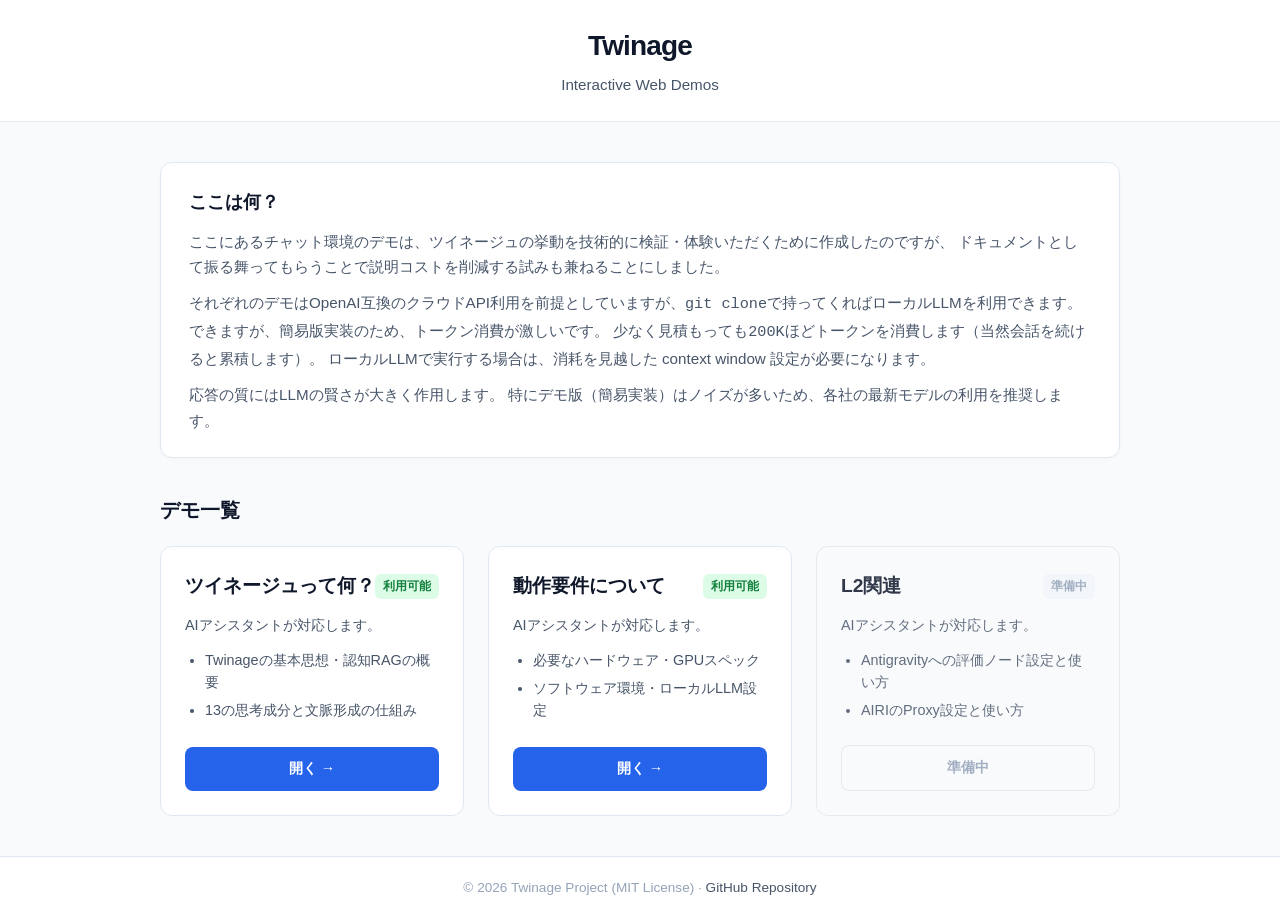
<file: docs/index.html>
<!DOCTYPE html>
<html lang="ja">
<head>
  <meta charset="UTF-8">
  <meta name="viewport" content="width=device-width, initial-scale=1.0">
  <title>Twinage - Interactive Demos</title>
  <style>
    :root {
      --bg-primary: #ffffff;
      --bg-secondary: #f8fafc;
      --border-color: #e2e8f0;
      --text-primary: #0f172a;
      --text-secondary: #475569;
      --text-muted: #94a3b8;
      --accent-color: #2563eb;
      --accent-hover: #1d4ed8;
      --card-bg: #ffffff;
      --radius: 12px;
    }

    * {
      box-sizing: border-box;
      margin: 0;
      padding: 0;
    }

    body {
      font-family: -apple-system, BlinkMacSystemFont, "Segoe UI", Roboto, "Helvetica Neue", Arial, sans-serif;
      background-color: var(--bg-secondary);
      color: var(--text-primary);
      line-height: 1.6;
      min-height: 100vh;
      display: flex;
      flex-direction: column;
    }

    /* Header */
    header {
      background-color: var(--bg-primary);
      border-bottom: 1px solid var(--border-color);
      padding: 24px 20px;
      text-align: center;
    }

    .brand-title {
      font-size: 1.75rem;
      font-weight: 800;
      letter-spacing: -0.03em;
      color: var(--text-primary);
    }

    .brand-subtitle {
      font-size: 0.95rem;
      color: var(--text-secondary);
      margin-top: 4px;
    }

    /* Main Container */
    main {
      flex: 1;
      max-width: 1000px;
      width: 100%;
      margin: 40px auto;
      padding: 0 20px;
    }

    /* About Section */
    .about-card {
      background-color: var(--card-bg);
      border: 1px solid var(--border-color);
      border-radius: var(--radius);
      padding: 24px 28px;
      margin-bottom: 36px;
      box-shadow: 0 2px 4px rgba(0, 0, 0, 0.02);
    }

    .about-title {
      font-size: 1.15rem;
      font-weight: 700;
      color: var(--text-primary);
      margin-bottom: 12px;
      display: flex;
      align-items: center;
      gap: 8px;
    }

    .about-description {
      font-size: 0.95rem;
      color: var(--text-secondary);
      line-height: 1.7;
      margin-bottom: 10px;
    }

    .about-description:last-child {
      margin-bottom: 0;
    }

    .about-description strong {
      color: var(--text-primary);
      font-weight: 600;
    }

    .section-title {
      font-size: 1.25rem;
      font-weight: 700;
      margin-bottom: 20px;
      color: var(--text-primary);
    }

    /* Grid Layout */
    .demo-grid {
      display: grid;
      grid-template-columns: repeat(auto-fit, minmax(280px, 1fr));
      gap: 24px;
    }

    /* Demo Card */
    .demo-card {
      background-color: var(--card-bg);
      border: 1px solid var(--border-color);
      border-radius: var(--radius);
      padding: 24px;
      display: flex;
      flex-direction: column;
      justify-content: space-between;
      transition: transform 0.2s ease, box-shadow 0.2s ease, border-color 0.2s ease;
      position: relative;
    }

    .demo-card.active:hover {
      transform: translateY(-3px);
      box-shadow: 0 10px 20px rgba(0, 0, 0, 0.06);
      border-color: #cbd5e1;
    }

    .demo-card.disabled {
      background-color: #fafbfc;
      opacity: 0.85;
    }

    .card-header {
      display: flex;
      align-items: center;
      justify-content: space-between;
      margin-bottom: 12px;
    }

    .card-title {
      font-size: 1.2rem;
      font-weight: 700;
      color: var(--text-primary);
    }

    .badge {
      font-size: 0.75rem;
      font-weight: 600;
      padding: 3px 8px;
      border-radius: 6px;
    }

    .badge.available {
      background-color: #dcfce7;
      color: #15803d;
    }

    .badge.coming-soon {
      background-color: #f1f5f9;
      color: var(--text-muted);
    }

    .card-description {
      font-size: 0.9rem;
      color: var(--text-secondary);
      margin-bottom: 12px;
      line-height: 1.55;
    }

    .card-features {
      list-style-type: disc;
      padding-left: 20px;
      margin-bottom: 24px;
      font-size: 0.9rem;
      color: var(--text-secondary);
      line-height: 1.55;
    }

    .card-features li {
      margin-bottom: 6px;
    }

    .card-features li:last-child {
      margin-bottom: 0;
    }

    /* Action Buttons */
    .card-action {
      margin-top: auto;
    }

    .btn {
      display: inline-flex;
      align-items: center;
      justify-content: center;
      width: 100%;
      padding: 10px 16px;
      font-size: 0.9rem;
      font-weight: 600;
      border-radius: 8px;
      text-decoration: none;
      transition: background-color 0.2s, color 0.2s;
    }

    .btn-primary {
      background-color: var(--accent-color);
      color: #ffffff;
    }

    .btn-primary:hover {
      background-color: var(--accent-hover);
    }

    .btn-disabled {
      background-color: var(--bg-secondary);
      color: var(--text-muted);
      border: 1px solid var(--border-color);
      cursor: not-allowed;
    }

    /* Footer */
    footer {
      border-top: 1px solid var(--border-color);
      padding: 20px;
      text-align: center;
      font-size: 0.85rem;
      color: var(--text-muted);
      background-color: var(--bg-primary);
    }

    footer a {
      color: var(--text-secondary);
      text-decoration: none;
      transition: color 0.2s;
    }

    footer a:hover {
      color: var(--accent-color);
      text-decoration: underline;
    }
  </style>
</head>
<body>
  <header>
    <h1 class="brand-title">Twinage</h1>
    <p class="brand-subtitle">Interactive Web Demos</p>
  </header>

  <main>
    <section class="about-card">
      <h2 class="about-title">ここは何？</h2>
      <p class="about-description">
        ここにあるチャット環境のデモは、ツイネージュの挙動を技術的に検証・体験いただくために作成したのですが、
        ドキュメントとして振る舞ってもらうことで説明コストを削減する試みも兼ねることにしました。
      </p>
      <p class="about-description">
        それぞれのデモはOpenAI互換のクラウドAPI利用を前提としていますが、<code>git clone</code>で持ってくればローカルLLMを利用できます。
        できますが、簡易版実装のため、トークン消費が激しいです。
        少なく見積もっても<code>200K</code>ほどトークンを消費します（当然会話を続けると累積します）。
        ローカルLLMで実行する場合は、消耗を見越した context window 設定が必要になります。
      </p>
      <p class="about-description">
        応答の質にはLLMの賢さが大きく作用します。
        特にデモ版（簡易実装）はノイズが多いため、各社の最新モデルの利用を推奨します。
      </p>
    </section>

    <h2 class="section-title">デモ一覧</h2>

    <div class="demo-grid">
      <div class="demo-card active">
        <div>
          <div class="card-header">
            <h3 class="card-title">ツイネージュって何？</h3>
            <span class="badge available">利用可能</span>
          </div>
          <p class="card-description">
            AIアシスタントが対応します。
          </p>
          <ul class="card-features">
            <li>Twinageの基本思想・認知RAGの概要</li>
            <li>13の思考成分と文脈形成の仕組み</li>
          </ul>
        </div>
        <div class="card-action">
          <a href="./twinage-concept/" class="btn btn-primary">開く &rarr;</a>
        </div>
      </div>
      
      <div class="demo-card active">
        <div>
          <div class="card-header">
            <h3 class="card-title">動作要件について</h3>
            <span class="badge available">利用可能</span>
          </div>
          <p class="card-description">
            AIアシスタントが対応します。
          </p>
          <ul class="card-features">
            <li>必要なハードウェア・GPUスペック</li>
            <li>ソフトウェア環境・ローカルLLM設定</li>
          </ul>
        </div>
        <div class="card-action">
          <a href="./twinage-require/" class="btn btn-primary">開く &rarr;</a>
        </div>
      </div>

      <div class="demo-card disabled">
        <div>
          <div class="card-header">
            <h3 class="card-title">L2関連</h3>
            <span class="badge coming-soon">準備中</span>
          </div>
          <p class="card-description">
            AIアシスタントが対応します。
          </p>
          <ul class="card-features">
            <li>Antigravityへの評価ノード設定と使い方</li>
            <li>AIRIのProxy設定と使い方</li>
          </ul>
        </div>
        <div class="card-action">
          <a href="#" class="btn btn-disabled" onclick="return false;">準備中</a>
        </div>
      </div>
      
    </div>
  </main>

  <footer>
    <p>
      &copy; 2026 Twinage Project (MIT License) &middot; 
      <a href="https://github.com/gumi278/twinage" target="_blank" rel="noopener noreferrer">GitHub Repository</a>
    </p>
  </footer>
</body>
</html>
</file>
